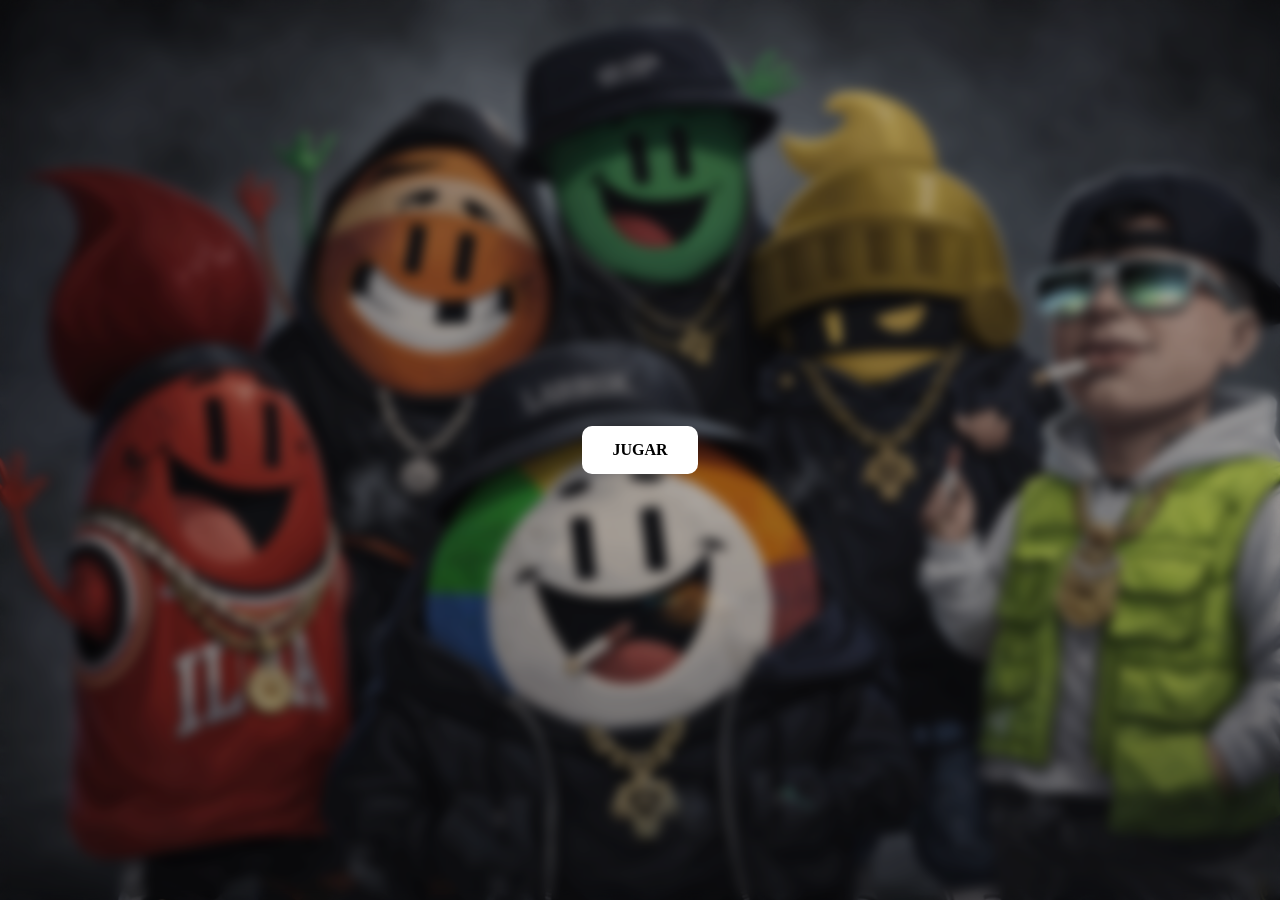
<file: trivia/index.html>
<!DOCTYPE html>
<html lang="es">
<head>
<meta charset="UTF-8">
<title>Juego</title>
<link rel="stylesheet" href="../style.css">
<style>
body {
    margin: 0;
    height: 100vh;
    background: url(../imgs/picture2.jpg) center/cover no-repeat;
}

.blur {
    position: absolute;
    width: 100%;
    height: 100%;
    backdrop-filter: blur(6px);
    background: rgba(0,0,0,0.3);
}

.contenido {
    position: relative;
    height: 100vh;

    display: flex;
    justify-content: center;
    align-items: center;
}

a {
    padding: 15px 30px;
    background: white;
    color: black;
    text-decoration: none;
    border-radius: 10px;
    font-weight: bold;
}
</style>
<link rel="icon" href="imgs/favicon.png" type="image/png">
</head>

<body>

<div class="blur"></div>

<div class="contenido">
    <a href="nivel1.html">JUGAR</a>
</div>

</body>
</html>
</file>
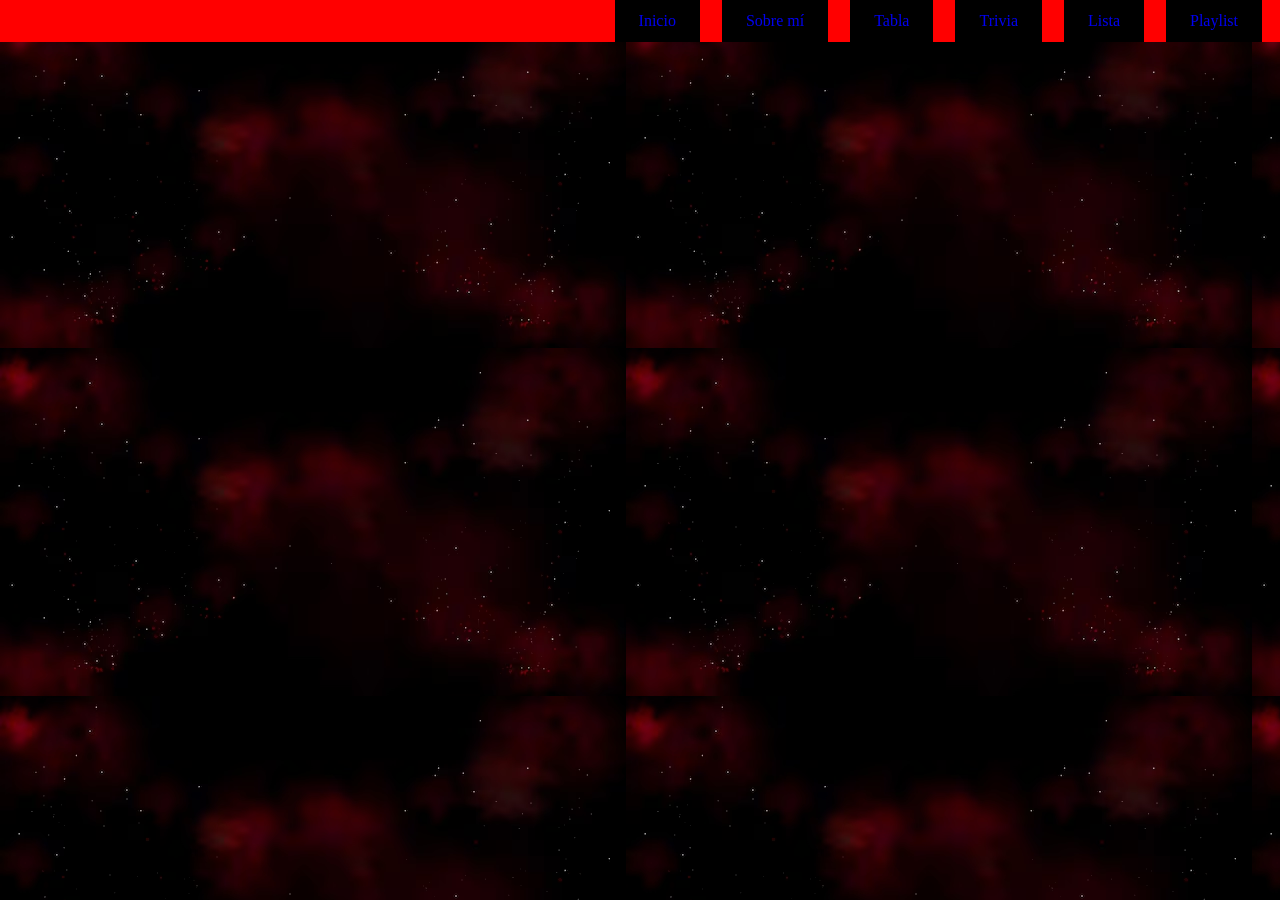
<file: menu.html>
<!DOCTYPE html>
<html lang="en">

<head>
    <meta charset="UTF-8">
    <meta name="viewport" content="width=device-width, initial-scale=1.0">
    <title>Document</title>
    <link rel="stylesheet" href="style2.css">
    <style>
        * {
            margin: 0;
            padding: 0;
            box-sizing: border-box;
            text-decoration: none;
        }

        #nav {
            background-color: red;
            text-align: right;
        }

        #nav li {
            display: inline;
            margin-right: 18px;
        }

        #nav a {
            background-color: black;
            padding: 12px 24px;
            display: inline-block;
        }

        #nav a:hover {
            background-color: white;
            color: white;
            padding: 10px 22px;
            border: 2px solid white;
        }
    </style>
</head>

<body>

    <ul id="nav">
        <li><a href="index.html">Inicio</a></li>
        <li><a href="sobremi.html">Sobre mí</a></li>
        <li><a href="tabla.html">Tabla</a></li>
        <li><a href="trivia.html">Trivia</a></li>
        <li><a href="lista.html">Lista</a></li>
        <li><a href="playlist.html">Playlist</a></li>
    </ul>


</body>

</html>
</file>
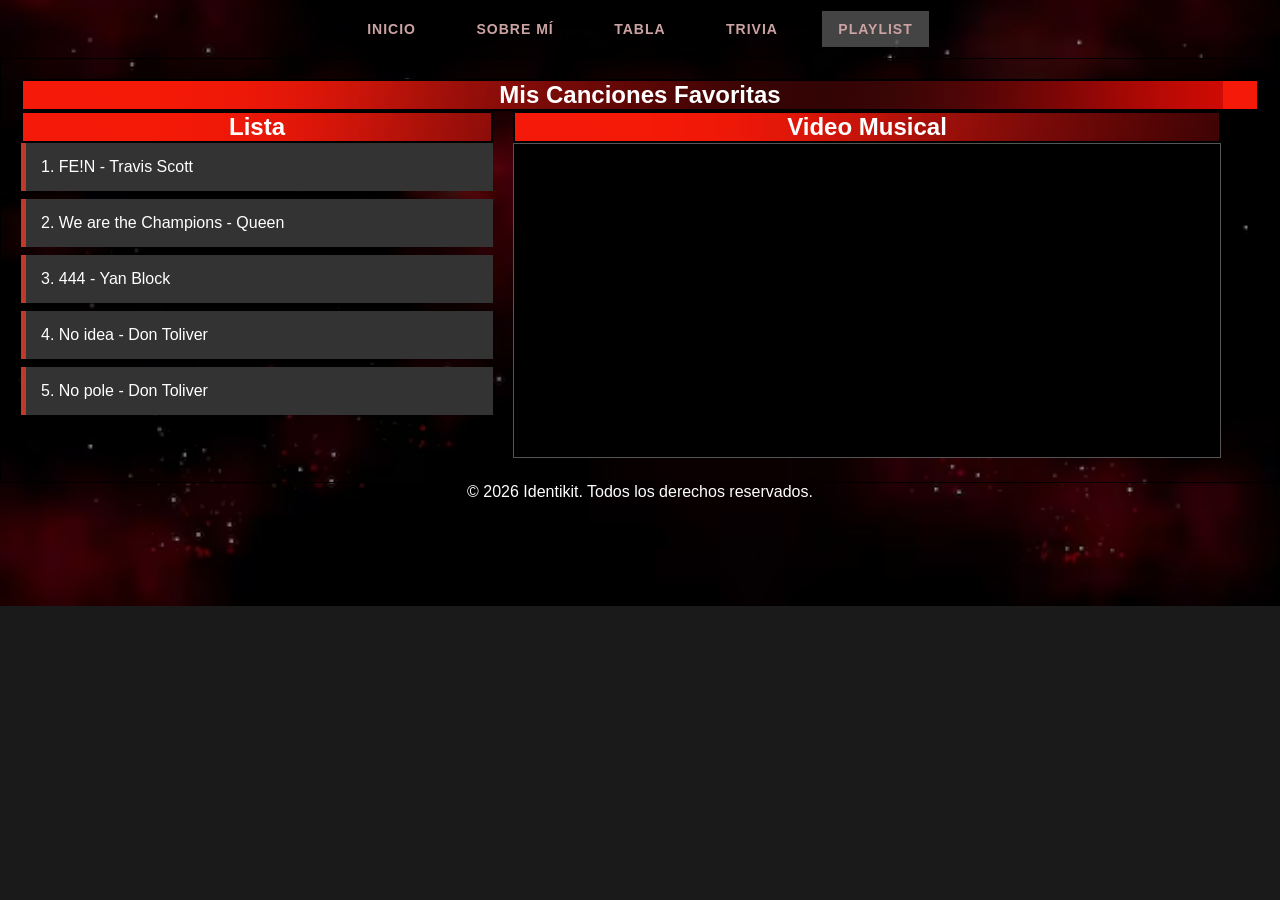
<file: playlist.html>
<!DOCTYPE html>
<html lang="en">
<head>
    <meta charset="UTF-8">
    <meta name="viewport" content="width=device-width, initial-scale=1.0">
    <title>Playlist</title>
    <link rel="stylesheet" href="style.css">
    <link rel="icon" href="./imgs/favicon.png" type="image/png">
    <link rel="stylesheet" href="style3.css">
    <link rel="stylesheet" href="style5.css">
</head>
<body>
    <ul id="nav">
        <li><a href="index.html">Inicio</a></li>
        <li><a href="sobre-mi.html">Sobre mí</a></li>
        <li><a href="tabla.html">Tabla</a></li>
        <li><a href="trivia/index.html">Trivia</a></li>
        <li><a href="playlist.html" style="background-color: #555;">Playlist</a></li>
    </ul>

    <center>
    <section style="border: 1px solid black; padding: 20px; text-align: left;"> 
        <h1 style="color: white; text-align: center;">Mis Canciones Favoritas</h1>


        <div class="playlist-container">
                

        <div class="song-list-column">
        <h2 style="color: white;"><center>Lista</center></h2>
        <ul class="song-list">

        <li data-video-id="B9synWjqBn8">1. FE!N - Travis Scott</li>
        <li data-video-id="04854XqcfCY">2. We are the Champions - Queen</li>
        <li data-video-id="5M_n2UCe7DQ">3. 444 - Yan Block</li>
        <li data-video-id="_r-nPqWGG6c">4. No idea - Don Toliver</li>
        <li data-video-id="A5mURRozXtg">5. No pole - Don Toliver</li>
        </ul>
        </div>
        <div class="video-column">
        <div class="video-container">
        <h2 style="color: white;">Video Musical</h2>
                        
        <iframe 
            id="video-player" 
            class="video-player"
            src="https://www.youtube.com/embed/B9synWjqBn8" 
            title="YouTube video player" 
            frameborder="0" 
            allow="accelerometer; autoplay; clipboard-write; encrypted-media; gyroscope; picture-in-picture" 
            allowfullscreen>
            </iframe>
            </div>
            </div>

            </div>
        </section>
    </center>
    <script>
      
     document.addEventListener('DOMContentLoaded', function() {
            
            
            const songItems = document.querySelectorAll('.song-list li');
            
          
            const videoPlayer = document.getElementById('video-player');

   
            songItems.forEach(item => {

                item.addEventListener('click', function() {
                 
                    const videoId = this.getAttribute('data-video-id');
                    
                    
                    const newSrc = `https://www.youtube.com/embed/${videoId}`;
                    
                    
                    videoPlayer.src = newSrc;
                });
            });
        });
    </script>
    <footer><center>&copy; 2026 Identikit. Todos los derechos reservados.</center></footer>
</body>
</html>
</file>
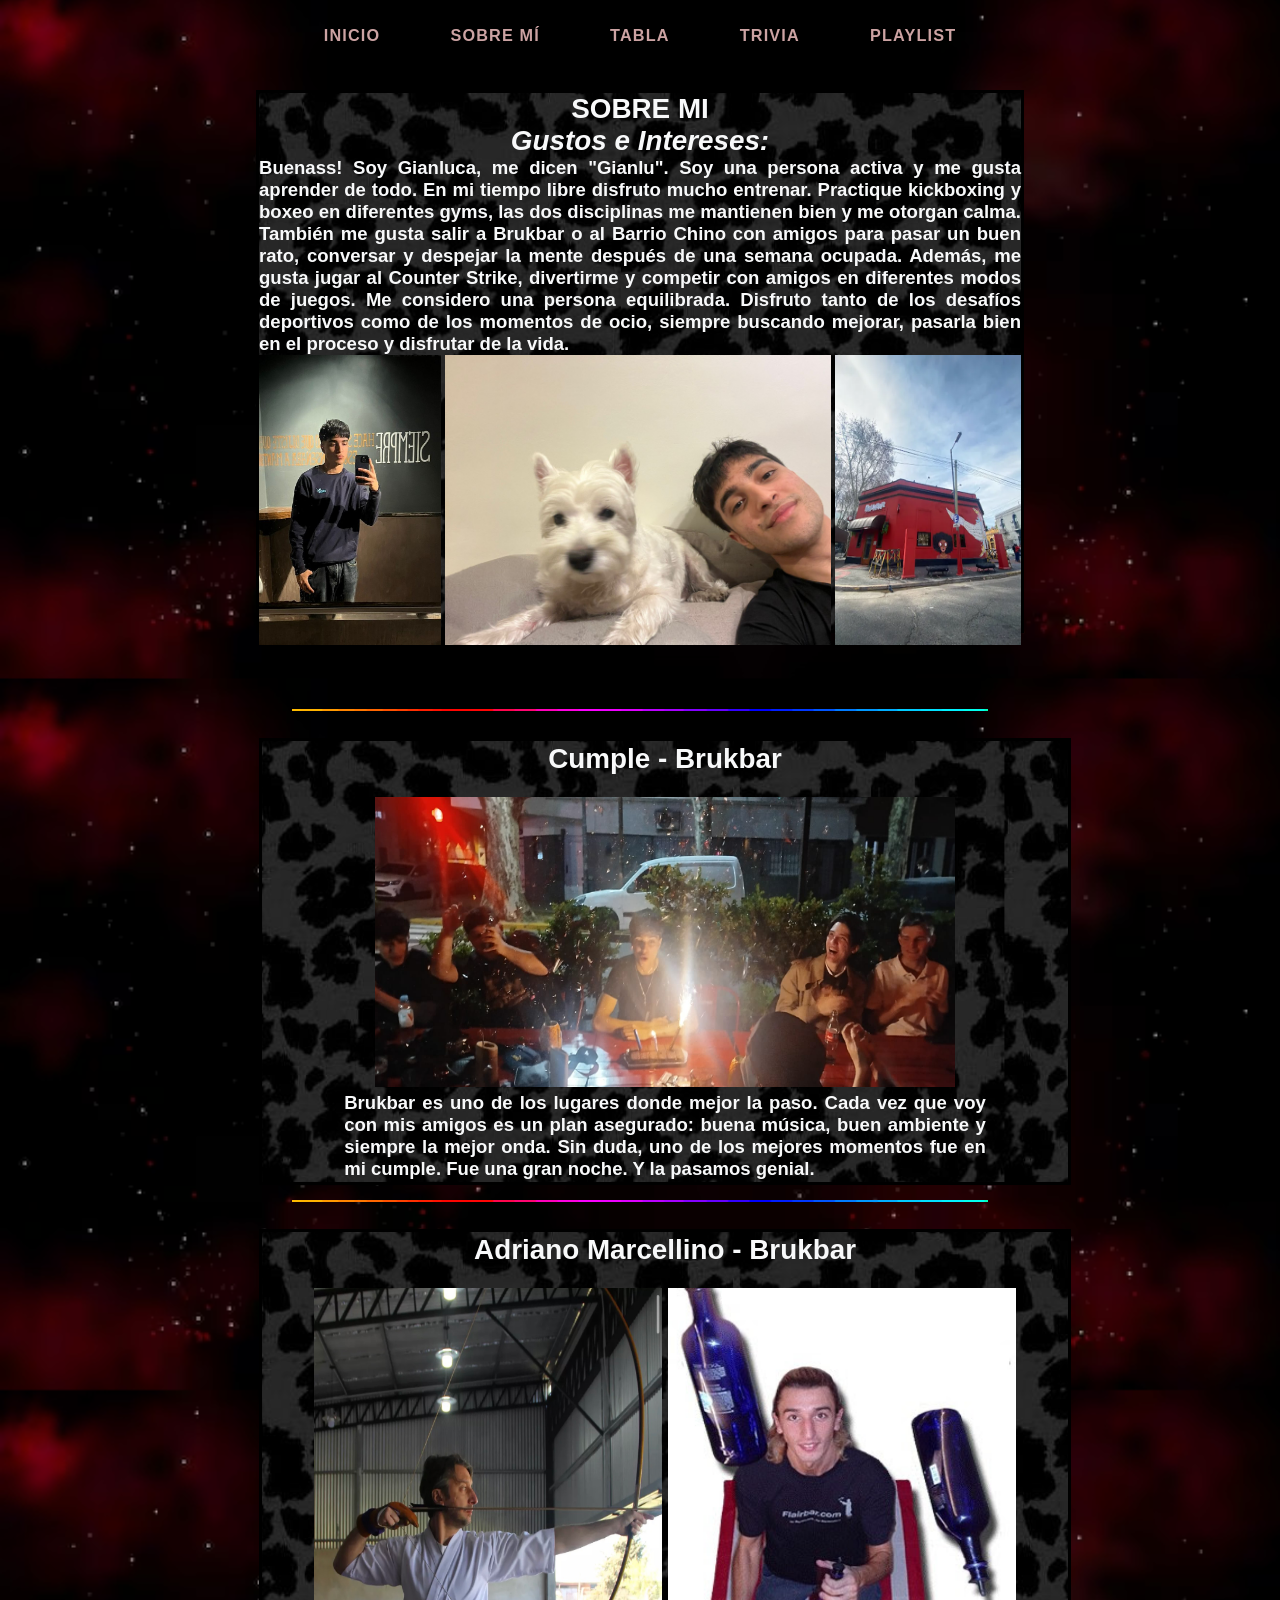
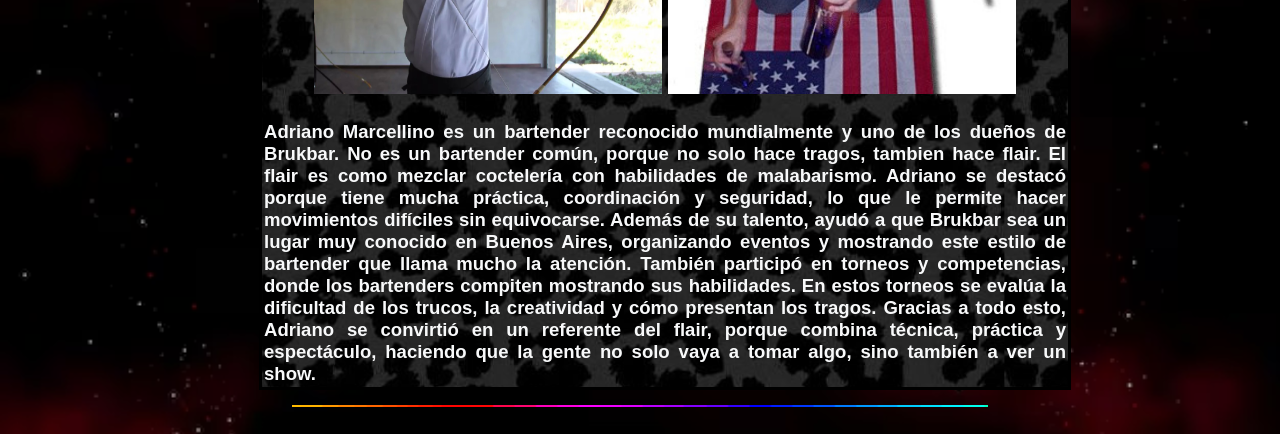
<file: sobre-mi.html>
<!DOCTYPE html>
<html lang="en">
<head>
    <meta charset="UTF-8">
    <meta name="viewport" content="width=device-width, initial-scale=1.0">
    <title>Identikit Gianluca Marcellino</title>
    <link rel="stylesheet" href="style2.css">
    <link rel="icon" href="imgs/favicon.png" type="image/png">
</head>
<link rel="stylesheet" href="style3.css">
<body style="background-image: url(imgs/bg.jpg); zoom:116%;">

    <ul id="nav">
    <li><a href="index.html">Inicio</a></li>
    <li><a href="sobre-mi.html">Sobre mí</a></li>
    <li><a href="tabla.html">Tabla</a></li>
    <li><a href="trivia/index.html">Trivia</a></li>
    <li><a href="playlist.html">Playlist</a></li>
    </ul>
    <br>
    <center>
    <section style="background-image: url(imgs/bg2.jpg); height: 468px; width: 60%; border: 2.6px solid black">
<table style="background-image: url(imgs/bg2.jpg);"; border: 1xp solid black;">
    <tr>
    <h1><center>SOBRE MI</center></h1>
    <h2><i><center>Gustos e Intereses:</center></i></h2>

    <p style="text-align: justify;">Buenass! Soy Gianluca, me dicen "Gianlu". Soy una persona activa y me gusta aprender de todo. En mi tiempo libre disfruto mucho entrenar. Practique kickboxing y boxeo en diferentes gyms, las dos disciplinas me mantienen bien y me otorgan calma.

También me gusta salir a Brukbar o al Barrio Chino con amigos para pasar un buen rato, conversar y despejar la mente después de una semana ocupada.

Además, me gusta jugar al Counter Strike, divertirme y competir con amigos en diferentes modos de juegos.

Me considero una persona equilibrada. Disfruto tanto de los desafíos deportivos como de los momentos de ocio, siempre buscando mejorar, pasarla bien en el proceso y disfrutar de la vida.</p>

    <img style="float: right;" src="imgs/b1.jpg" width="160" height="250" >
    <img style="float: left;" src="imgs/foto1.jpeg" alt="" width="157" height="">
    <div style="text-align: center;">
    <img src="imgs/foto2.jpeg" alt="" width="333" height="">
    </div>
 <br><br>
  <img src="imgs/separador2.gif" alt="" width="600">
 <br><br>
 </tr>
</table>
    <table style="width: 700px; height: 100px; border: 2.6px solid black; background-color: #800e13;">
        <tr>
            <td>
    <h2><center>Cumple - Brukbar</center></h2>
    <div style="text-align: center;">
        <br>
        <img src="imgs/foto4.jpeg" width="500" height="250">
    </div>
        <p style="text-align: justify; width: 80%; margin: auto;">
Brukbar es uno de los lugares donde mejor la paso. Cada vez que voy con mis amigos es un plan asegurado: 
buena música, buen ambiente y siempre la mejor onda.
Sin duda, uno de los mejores momentos fue en mi cumple. Fue una gran noche.
Y la pasamos genial.
</p>
        </td>
        </tr>
    </table>

        <img src="imgs/separador2.gif" alt="" width="600">
        <br><br>

        </table>
    <table style="width: 700px; height: 100px; border: 2.6px solid black; background-color: #800e13;">
        <tr>
            <td>
    <h2><center>Adriano Marcellino - Brukbar</center></h2>
    <br>
    <div style="text-align: center;">
        <img src="imgs/IMG_2640.jpeg" width="300" height="350">
        <img src="imgs/flair.jpg" width="300" height="350">
    <br>
    <br>
    </div>
        <p style="text-align: center; width: 100%; margin: auto;">
</p>

    <p style="text-align: justify; width: 100%; margin: auto;">

Adriano Marcellino es un bartender reconocido mundialmente y uno de los dueños de Brukbar. No es un bartender común, porque no solo hace tragos, tambien hace flair.

El flair es como mezclar coctelería con habilidades de malabarismo. Adriano se destacó porque tiene mucha práctica, coordinación y seguridad, lo que le permite hacer movimientos difíciles sin equivocarse.

Además de su talento, ayudó a que Brukbar sea un lugar muy conocido en Buenos Aires, organizando eventos y mostrando este estilo de bartender que llama mucho la atención.

También participó en torneos y competencias, donde los bartenders compiten mostrando sus habilidades. En estos torneos se evalúa la dificultad de los trucos, la creatividad y cómo presentan los tragos.

Gracias a todo esto, Adriano se convirtió en un referente del flair, porque combina técnica, práctica y espectáculo, haciendo que la gente no solo vaya a tomar algo, sino también a ver un show.
        </td>
        </tr>
    </table>

    
        <img src="imgs/separador2.gif" alt="" width="600">

        <br><br>
</section>
</body>
</html>
</file>
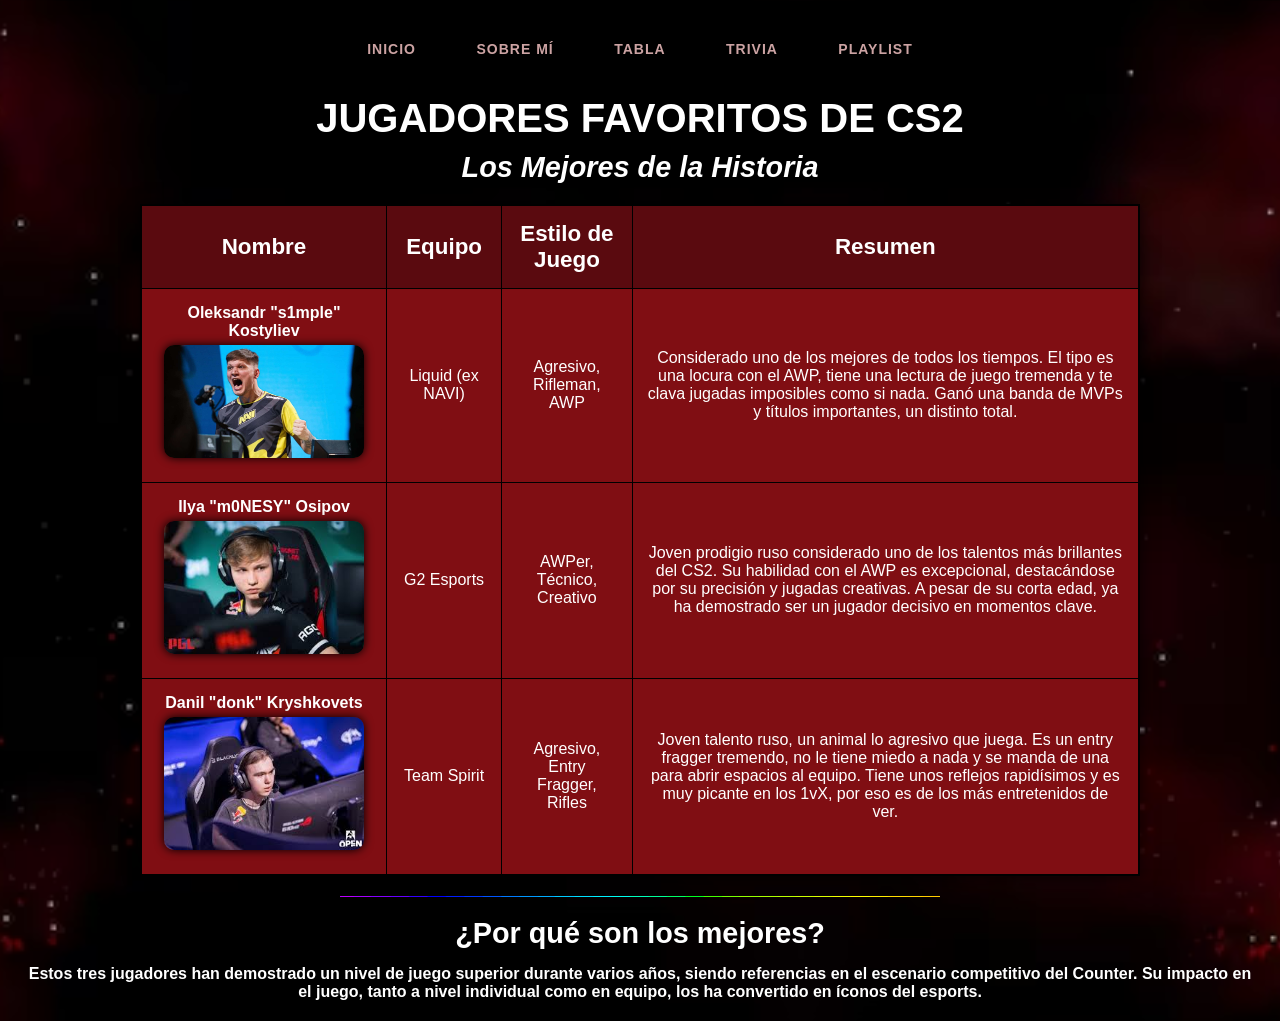
<file: tabla.html>
<!DOCTYPE html>
<html lang="es">
<head>
    <meta charset="UTF-8">
    <meta name="viewport" content="width=device-width, initial-scale=1.0">
    <title>Jugadores Favoritos CS2</title>
    <link rel="stylesheet" href="style4.css">
    <link rel="icon" href="imgs/favicon.png" type="image/png">
</head>
<link rel="stylesheet" href="style3.css">
<body>
    <ul id="nav">
    <li><a href="index.html">Inicio</a></li>
    <li><a href="sobre-mi.html">Sobre mí</a></li>
    <li><a href="tabla.html">Tabla</a></li>
    <li><a href="trivia/index.html">Trivia</a></li>
    <li><a href="playlist.html">Playlist</a></li>
    </ul>
    <br>
    <h1><center>JUGADORES FAVORITOS DE CS2</center></h1>
    <h2><i><center>Los Mejores de la Historia</center></i></h2>

    <table class="jugador-table">
        <tr>
            <th>Nombre</th>
            <th>Equipo</th>
            <th>Estilo de Juego</th>
            <th>Resumen</th>
        </tr>
        <tr>
            <td>
                <strong> Oleksandr "s1mple" Kostyliev</strong><br>
                <img src="imgs/s1mple.jpg">
            </td>
            <td>Liquid (ex NAVI)</td>
            <td>Agresivo, Rifleman, AWP</td>
            <td>Considerado uno de los mejores de todos los tiempos. El tipo es una locura con el AWP, tiene una lectura de juego tremenda y te clava jugadas imposibles como si nada. Ganó una banda de MVPs y títulos importantes, un distinto total.</td>
        </tr>
        <tr>
            <td>
                <strong>Ilya "m0NESY" Osipov</strong><br>
                <img src="imgs/monesy.jpg">
            </td>
            <td>G2 Esports</td>
            <td>AWPer, Técnico, Creativo</td>
                <td>Joven prodigio ruso considerado uno de los talentos más brillantes del CS2. Su habilidad con el AWP es excepcional, destacándose por su precisión y jugadas creativas. A pesar de su corta edad, ya ha demostrado ser un jugador decisivo en momentos clave.</td>
        </tr>
        <tr>
            <td>
                <strong>Danil "donk" Kryshkovets</strong><br>
                <img src="imgs/donk.jpg">
            </td>
            <td>Team Spirit</td>
            <td>Agresivo, Entry Fragger, Rifles</td>
            <td>Joven talento ruso, un animal lo agresivo que juega. Es un entry fragger tremendo, no le tiene miedo a nada y se manda de una para abrir espacios al equipo. Tiene unos reflejos rapidísimos y es muy picante en los 1vX, por eso es de los más entretenidos de ver.</td>
        </tr>
    </table>

    <img class="separador" src="imgs/separador2.gif" alt="Separador" width="600">

    <h2><center>¿Por qué son los mejores?</center></h2>
    <p>Estos tres jugadores han demostrado un nivel de juego superior durante varios años, siendo referencias en el escenario competitivo del Counter. Su impacto en el juego, tanto a nivel individual como en equipo, los ha convertido en íconos del esports.</p>
</body>
</html>
</file>
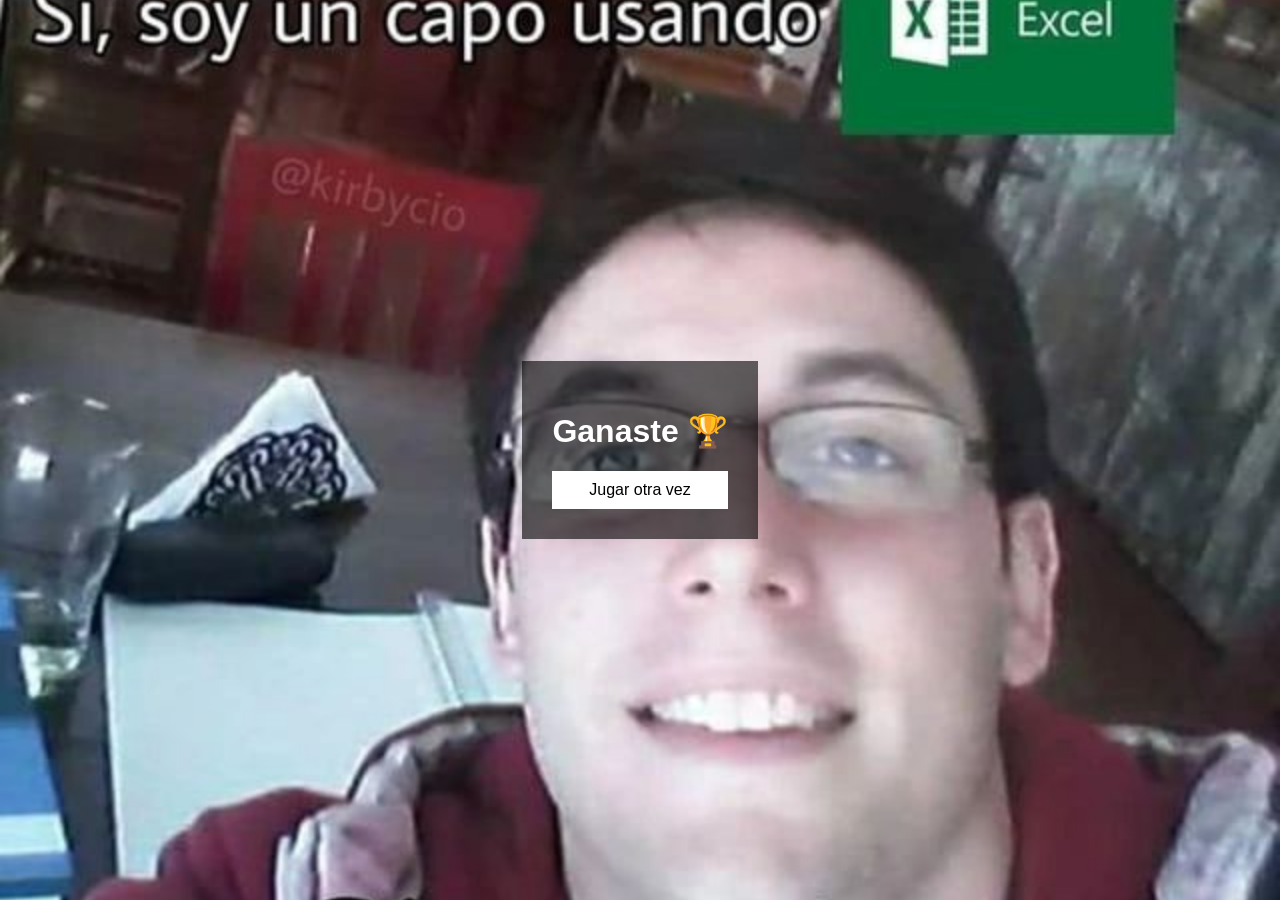
<file: trivia/ganaste.html>
<!DOCTYPE html>
<html lang="es">
<head>
<meta charset="UTF-8">
<title>Ganaste</title>

<style>
body {
    margin: 0;
    height: 100vh;
    background: url(../imgs/momowin.jpg) center/cover no-repeat;
    display: flex;
    justify-content: center;
    align-items: center;
    color: white;
    font-family: Arial;
}

.caja {
    background: rgba(0,0,0,0.6);
    padding: 30px;
    text-align: center;
}

a {
    display: block;
    margin-top: 15px;
    padding: 10px;
    background: white;
    color: black;
    text-decoration: none;
}
</style>
<link rel="icon" href="imgs/favicon.png" type="image/png">
</head>

<body>

<div class="caja">
<h1>Ganaste 🏆</h1>
<a href="index.html">Jugar otra vez</a>
</div>

</body>
</html>
</file>
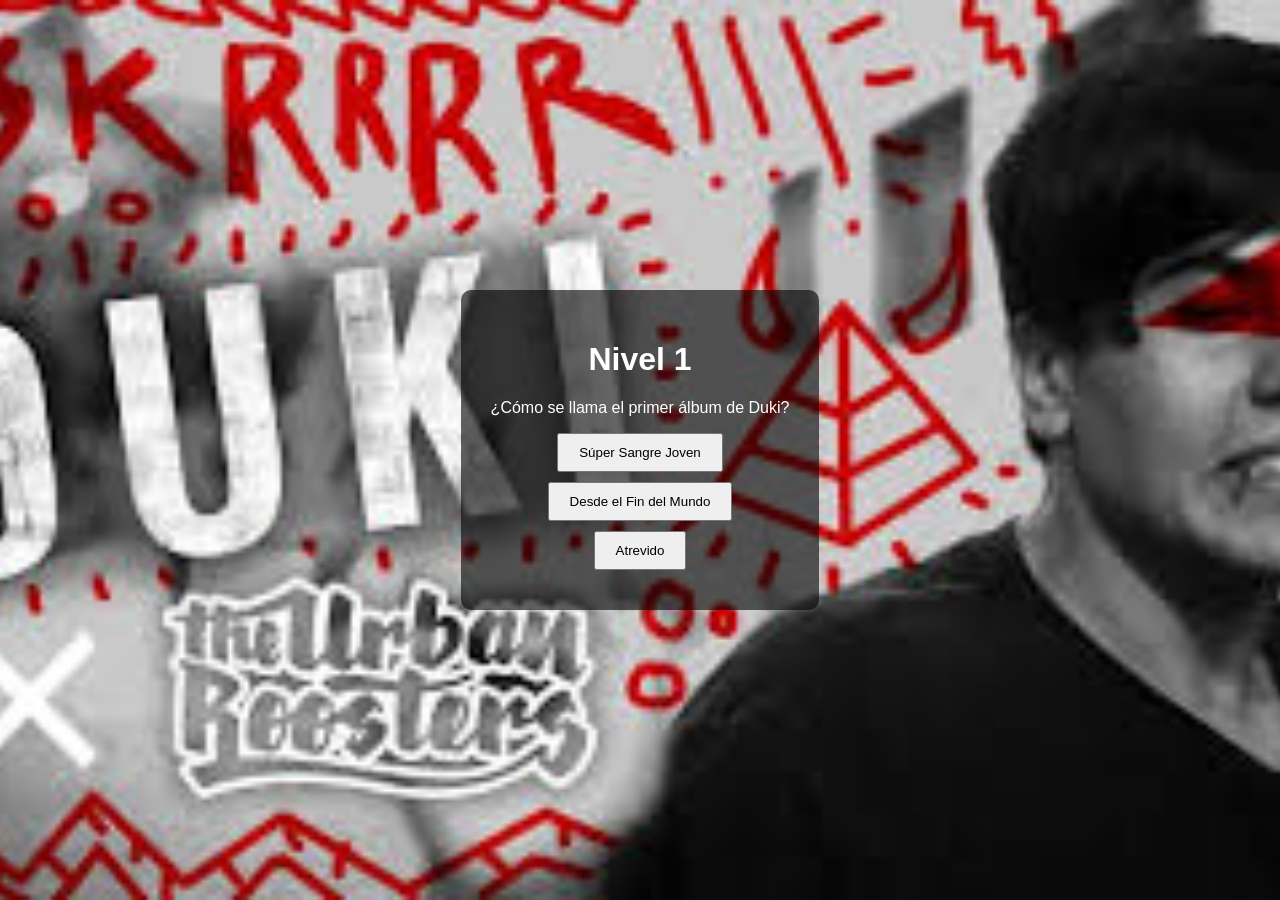
<file: trivia/nivel1.html>
<!DOCTYPE html>
<html lang="es">
<head>
<meta charset="UTF-8">
<title>Nivel 1</title>

<style>
body {
    margin: 0;
    height: 100vh;
    background: url(../imgs/duki.jpg) center/cover no-repeat;
    font-family: Arial;
    color: white;
}

.contenedor {
    height: 100vh;
    display: flex;
    justify-content: center;
    align-items: center;
}

.caja {
    background: rgba(0,0,0,0.6);
    padding: 30px;
    margin: 20px;
    text-align: center;
    border-radius: 10px;
}

button {
    display: block;
    margin: 10px auto;
    padding: 10px 20px;
}
</style>
<link rel="icon" href="imgs/favicon.png" type="image/png">
</head>

<body>

<div class="contenedor">
<div class="caja">

<h1>Nivel 1</h1>
<p>¿Cómo se llama el primer álbum de Duki?</p>

<button onclick="window.location.href='nivel2.html'">Súper Sangre Joven</button>
<button onclick="window.location.href='perdiste.html'">Desde el Fin del Mundo</button>
<button onclick="window.location.href='perdiste.html'">Atrevido</button>

</div>
</div>

</body>
</html>
</file>
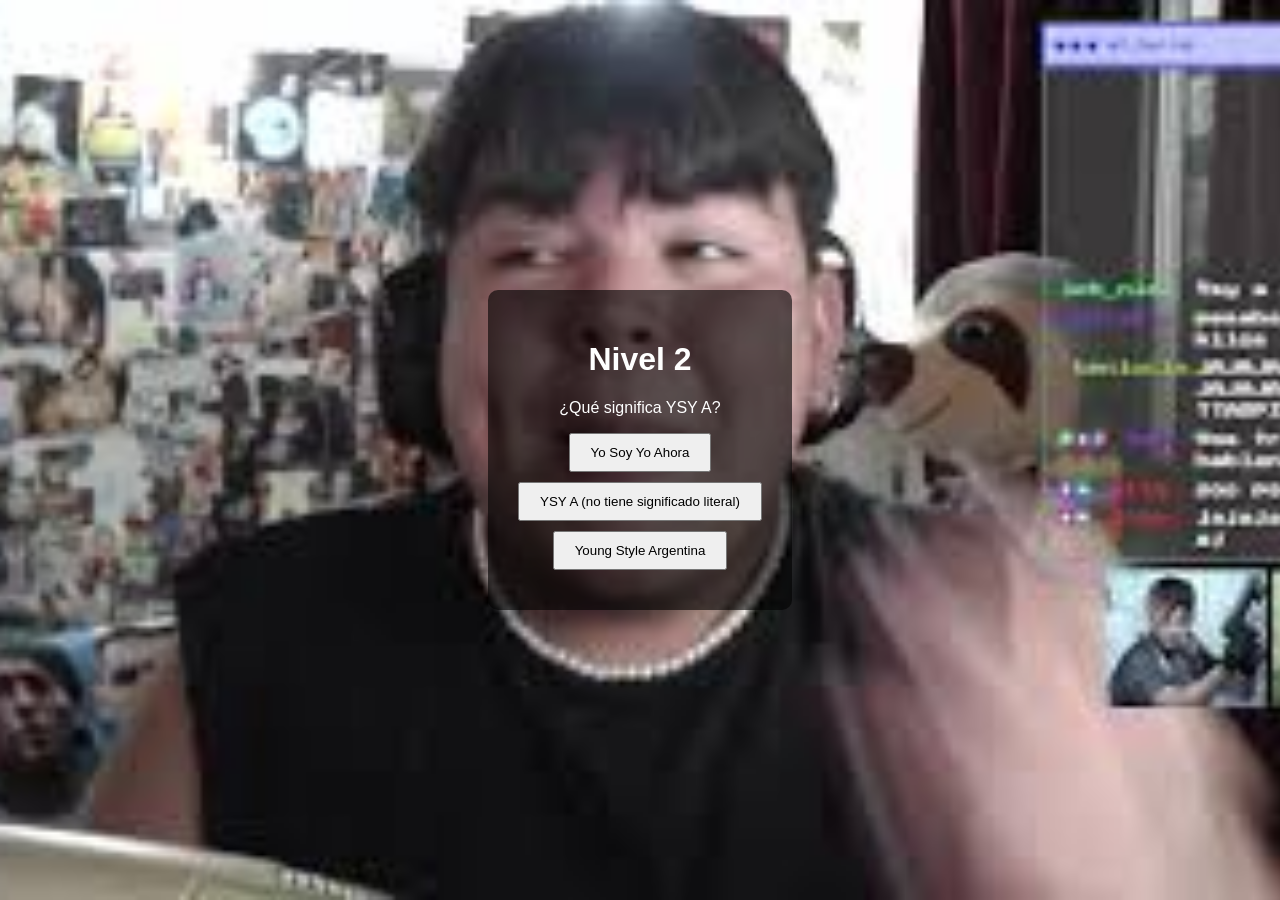
<file: trivia/nivel2.html>
<!DOCTYPE html>
<html lang="es">
<head>
<meta charset="UTF-8">
<title>Nivel 2</title>

<style>
body {
    margin: 0;
    height: 100vh;
    background: url(../imgs/ysya.jpg) center/cover no-repeat;
    font-family: Arial;
    color: white;
}

.contenedor {
    height: 100vh;
    display: flex;
    justify-content: center;
    align-items: center;
}

.caja {
    background: rgba(0,0,0,0.6);
    padding: 30px;
    margin: 20px;
    text-align: center;
    border-radius: 10px;
}

button {
    display: block;
    margin: 10px auto;
    padding: 10px 20px;
}
</style>
<link rel="icon" href="imgs/favicon.png" type="image/png">
</head>

<body>

<div class="contenedor">
<div class="caja">

<h1>Nivel 2</h1>
<p>¿Qué significa YSY A?</p>

<button onclick="window.location.href='perdiste.html'">Yo Soy Yo Ahora</button>
<button onclick="window.location.href='nivel3.html'">YSY A (no tiene significado literal)</button>
<button onclick="window.location.href='perdiste.html'">Young Style Argentina</button>

</div>
</div>

</body>
</html>
</file>
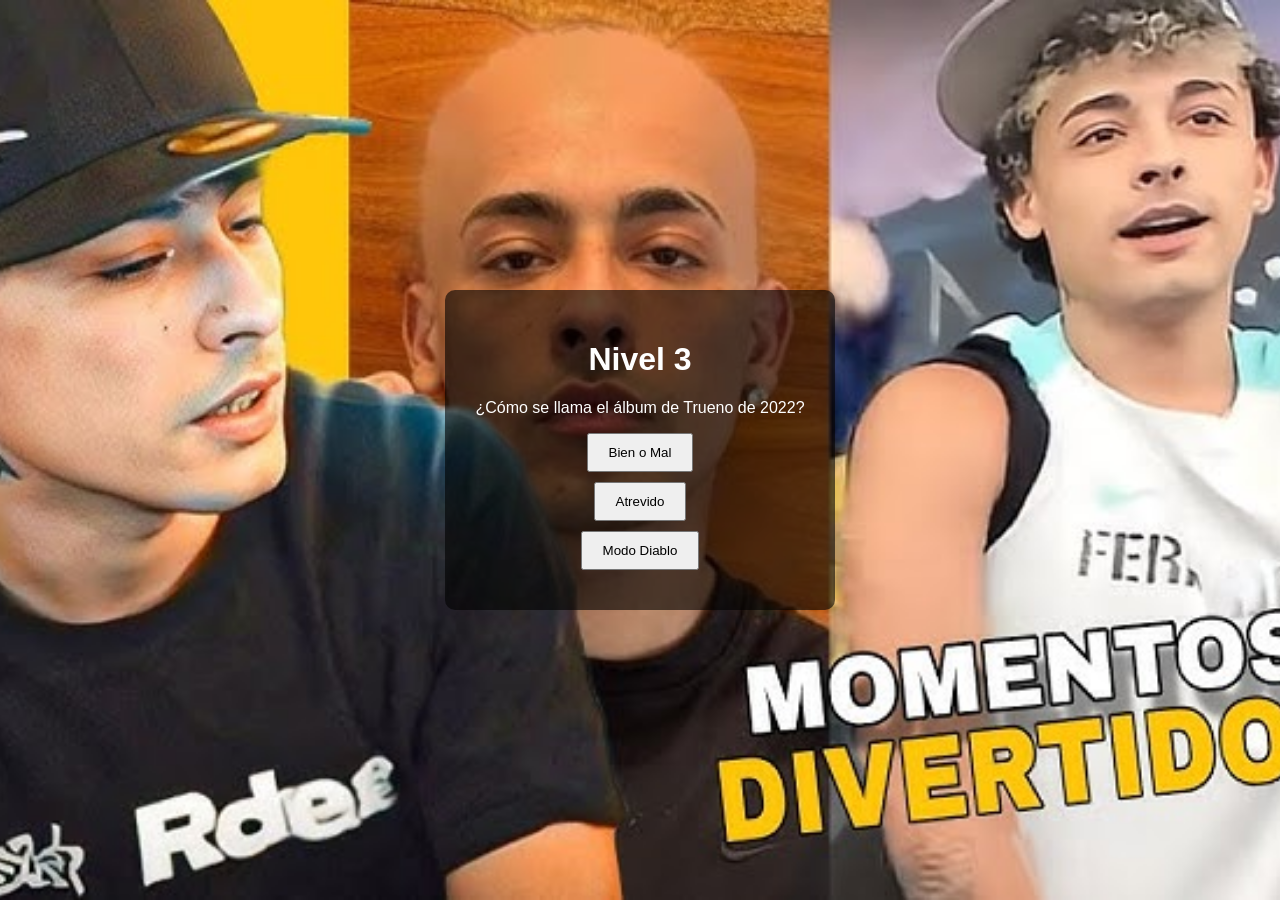
<file: trivia/nivel3.html>
<!DOCTYPE html>
<html lang="es">
<head>
<meta charset="UTF-8">
<title>Nivel 3</title>

<style>
body {
    margin: 0;
    height: 100vh;
    background: url(../imgs/trueno.jpg) center/cover no-repeat;
    font-family: Arial;
    color: white;
}

.contenedor {
    height: 100vh;
    display: flex;
    justify-content: center;
    align-items: center;
}

.caja {
    background: rgba(0,0,0,0.6);
    padding: 30px;
    margin: 20px;
    text-align: center;
    border-radius: 10px;
}

button {
    display: block;
    margin: 10px auto;
    padding: 10px 20px;
}
</style>
<link rel="icon" href="imgs/favicon.png" type="image/png">
</head>

<body>

<div class="contenedor">
<div class="caja">

<h1>Nivel 3</h1>
<p>¿Cómo se llama el álbum de Trueno de 2022?</p>

<button onclick="window.location.href='ganaste.html'">Bien o Mal</button>
<button onclick="window.location.href='perdiste.html'">Atrevido</button>
<button onclick="window.location.href='perdiste.html'">Modo Diablo</button>

</div>
</div>

</body>
</html>
</file>
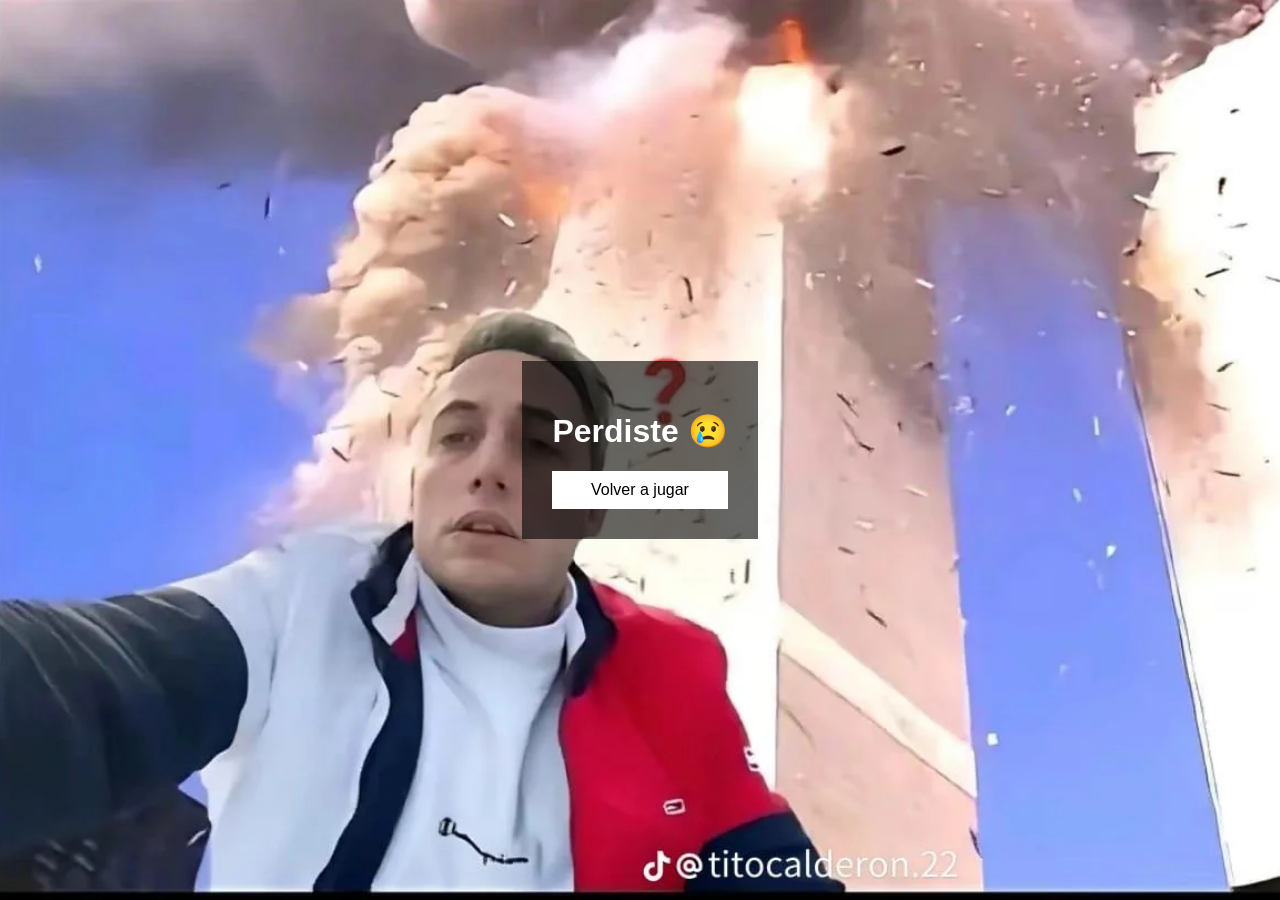
<file: trivia/perdiste.html>
<!DOCTYPE html>
<html lang="es">
<head>
<meta charset="UTF-8">
<title>Perdiste</title>

<style>
body {
    margin: 0;
    height: 100vh;
    background: url(../imgs/momolose.jpg) center/cover no-repeat;
    display: flex;
    justify-content: center;
    align-items: center;
    color: white;
    font-family: Arial;
}

.caja {
    background: rgba(0,0,0,0.6);
    padding: 30px;
    text-align: center;
}

a {
    display: block;
    margin-top: 15px;
    padding: 10px;
    background: white;
    color: black;
    text-decoration: none;
}
</style>
<link rel="icon" href="imgs/favicon.png" type="image/png">
</head>

<body>

<div class="caja">
<h1>Perdiste 😢</h1>
<a href="index.html">Volver a jugar</a>
</div>

</body>
</html>
</file>
<file: style.css>
#parrafos {
    color:#f8f9fa;
        }
        h1 {
    color: #f8f9fa; background-image: url(imgs/degradado.jpg); border: 2.6px solid black
        }
        p {
    color: #f8f9fa; background-image: url(imgs/degradado.jpg); border: 2.6px solid black
        }
        blockquote {
    color: #f8f9fa
        }
        h2 {
    color: #f8f9fa; background-image: url(imgs/degradado.jpg); border: 2.6px solid black
        }
         body {
    background-image: url(imgs/bg.jpg);
    background-size: cover; 
    background-repeat: no-repeat;
    background-position: center; 
        }
</file>
<file: style2.css>
#parrafos {
    color:#f8f9fa;
        }
        h1 {
    color: #f8f9fa;
        }
        p {
    color: #f8f9fa;
        }
        blockquote {
    color: #f8f9fa;
        }
        h2 {
    color: #f8f9fa;
        }
        body {
    background-image: url(imgs/bg.jpg);
        }
        table {
    background-image: url(imgs/bg2.jpg);
        }
</file>
<file: style3.css>
@import url('https://fonts.googleapis.com/css2?family=Jacquard+24&family=Shadows+Into+Light&family=UnifrakturMaguntia&display=swap');

h1, h2, h4, p {
  font-family: "Lato", sans-serif;
  font-weight: 700;
  font-style: normal;
}

* {
    margin: 0;
    padding: 0;
    box-sizing: border-box;
    text-decoration: none;
}

body {
    background-color: black;
    background-image: url('imgs/bg.jpg');
    background-size: cover;
    background-position: center;
    color: white;
    font-family: "Lato", sans-serif;
}

#nav {
    text-align: center;
    padding: 20px 0;
    background: transparent;
}

#nav li {
    display: inline;
    margin: 0 12px;
}

#nav a {
    color: #ffcccc;
    font-size: 14px;
    font-weight: 700;
    letter-spacing: 1px;
    padding: 10px 16px;
    text-transform: uppercase;
    transition: color 0.3s ease;
    opacity: 0.8;
}

#nav a:hover {
    color: #ff6666;
    opacity: 1;
}

#nav a.active {
    color: #ff4444;
    opacity: 1;
}
</file>
<file: style5.css>
body {
            font-family: Arial, sans-serif;
            margin: 0;
            padding: 0;
            background-color: #1a1a1a;
        }

        h1, h2, h4, p {
            color: white;
        }

        
        .playlist-container {
            display: flex; 
            width: 100%;
            max-width: 1200px; 
        }

   
        .song-list-column {
            flex: 1; 
            padding-right: 20px; 
        }

        .song-list {
            list-style-type: none;
            padding: 0;
            text-align: left;
        }

        .song-list li {
            background-color: #333;
            margin-bottom: 8px; 
            padding: 15px;
            border-left: 5px solid #c0392b; 
            color: white;
            cursor: pointer;
            transition: background-color 0.3s;
        }

        .song-list li:hover {
            background-color: #555;
        }

     
        .video-column {
            flex: 1.5; 
        }
        .video-container {
            text-align: center;
        }

        .video-player {
            width: 100%;
            height: 315px; 
            background-color: #000;
            border: 1px solid #555;
        }
</file>
<file: style4.css>
body {
            background-image: url(imgs/bg.jpg);
            color: #800e13;
            font-family: Arial, sans-serif;
            text-align: center;
            margin: 0;
            padding: 20px;
        }
        h1 {
            font-size: 2.5em;
            margin-bottom: 10px;
        }
        h2 {
            font-size: 1.8em;
            margin-bottom: 15px;
        }
        .jugador-table {
            width: 90%;
            max-width: 1000px;
            margin: 20px auto;
            border: 2.6px solid black;
            background-color: #800e13;
            color: #800e13;
            border-collapse: collapse;
            box-shadow: 0 0 15px rgba(0,0,0,0.7);
        }
        .jugador-table th, .jugador-table td {
            border: 1px solid black;
            padding: 15px;
            text-align: center;
            color: white
        }
        .jugador-table th {
            background-color: #5a0a0f;
            font-size: 1.4em;
        }
        .jugador-table img {
            max-width: 200px;
            height: auto;
            border-radius: 10px;
            box-shadow: 0 0 10px black;
            margin: 5px;
        }
        .jugador-card {
            display: inline-block;
            width: 30%;
            vertical-align: top;
            margin: 10px;
        }
        .jugador-card img {
            max-width: 100%;
            height: auto;
        }
        .separador {
            margin: 20px auto;
            display: block;
        }
</file>
